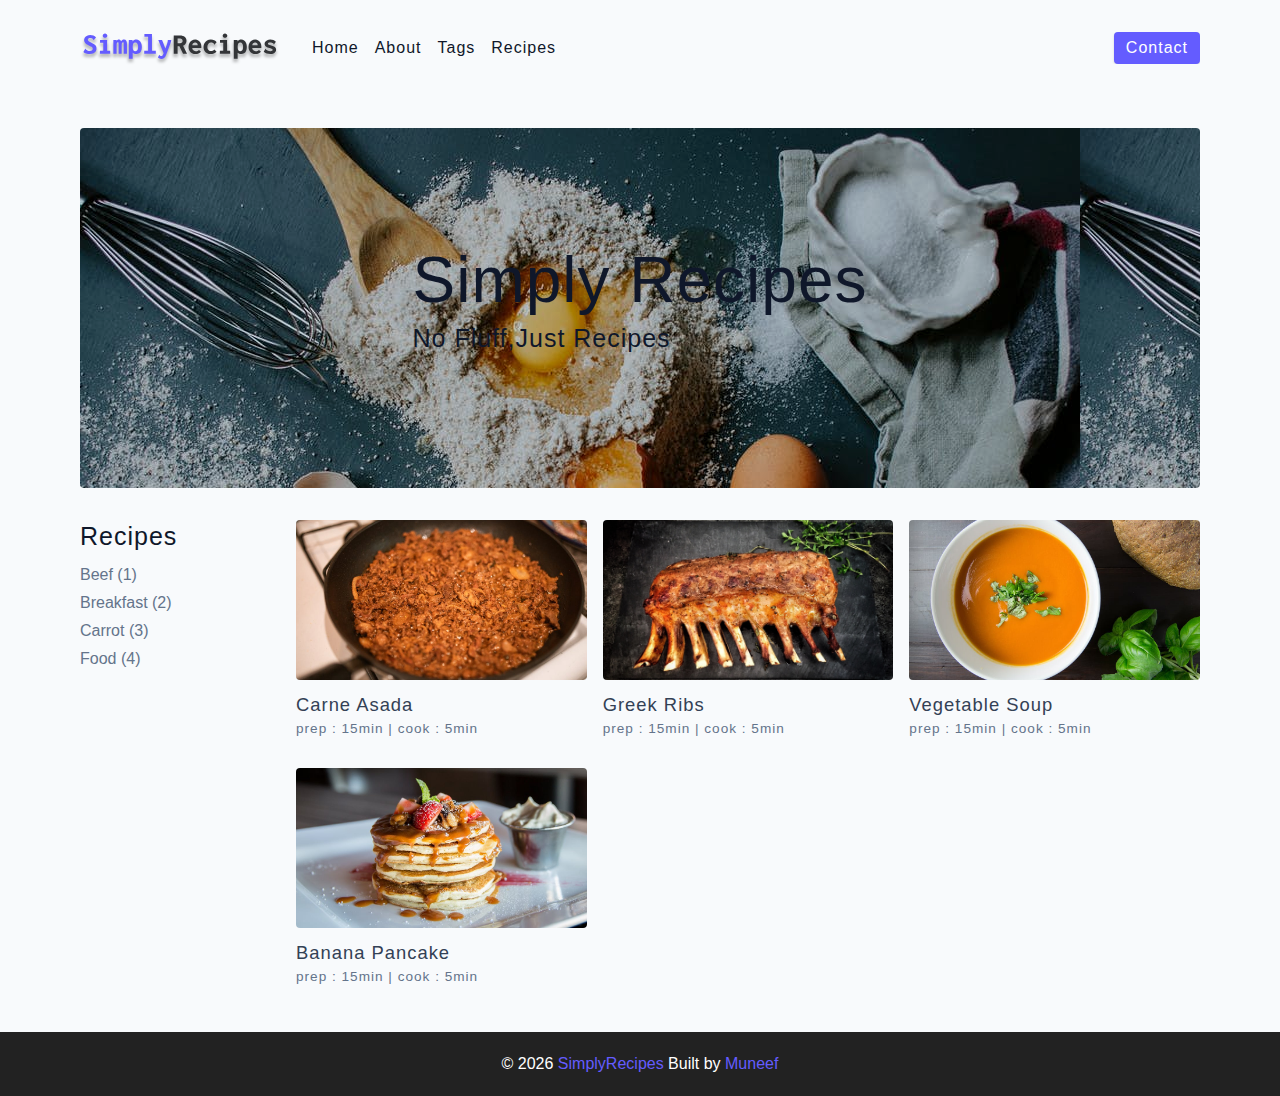
<file: index.html>
<!DOCTYPE html>
<html lang="en">
  <head>
    <meta charset="UTF-8" />
    <meta http-equiv="X-UA-Compatible" content="IE=edge" />
    <meta name="viewport" content="width=device-width, initial-scale=1.0" />
    <title>Simply Recipes || Starter</title>
    <!-- favicon -->
    <link rel="shortcut icon" href="./assets/favicon.ico" type="image/x-icon" />
    <!-- normalize -->
    <link rel="stylesheet" href="./css/normalize.css" />
    <!-- font-awesome -->
    <link
      rel="stylesheet"
      href="https://cdnjs.cloudflare.com/ajax/libs/font-awesome/5.14.0/css/all.min.css"
    />
    <!-- main css -->
    <link rel="stylesheet" href="./css/main.css" />
  </head>
  <body>
    <nav class="navbar">
      <div class="nav-center">
        <div class="nav-header">
          <a href="index.html" class="nav-logo">
            <img src="./assets/logo.svg" alt="simple recipes">
          </a>
          <button type="button" class="btn nav-btn">
            <i class="fas fa-align-justify"></i>
          </button>
        </div>
        <div class="nav-links">
          <a href="index.html" class="nav-link">home</a>
          <a href="about.html" class="nav-link">about</a>
          <a href="tags.html" class="nav-link">tags</a>
          <a href="recipes.html" class="nav-link">recipes</a>
          <div class="nav-link contact-link">
            <a href="contact.html" class="btn">contact</a>
          </div>
        </div>
      </div>
    </nav>
    <main class="page">
      <header class="hero">
        <div class="hero-container">
          <div class="hero-text">
            <h1>Simply recipes</h1>
            <h4>no fluff,just recipes</h4>
          </div>
        </div>
      </header>
      <section class="recipes-container">
        <div class="tags-container">
          <h4>Recipes</h4>
          <div class="tags-list">
            <a href="tag-template.html">Beef (1)</a>
            <a href="tag-template.html">Breakfast (2)</a>
            <a href="tag-template.html">Carrot (3)</a>
            <a href="tag-template.html">Food (4)</a>
          </div>
        </div>
        <div class="recipes-list">
          <a href="single-recipe.html" class="recipe">
            <img src="./assets/recipes/recipe-1.jpeg" alt="food" class="img recipe-img">
            <h5>carne asada</h5>
            <p>prep : 15min | cook : 5min</p>
          </a>
          <a href="single-recipe.html" class="recipe">
            <img src="./assets/recipes/recipe-2.jpeg" alt="food" class="img recipe-img">
            <h5>greek ribs</h5>
            <p>prep : 15min | cook : 5min</p>
          </a>
          <a href="single-recipe.html" class="recipe">
            <img src="./assets/recipes/recipe-3.jpeg" alt="food" class="img recipe-img">
            <h5>vegetable soup</h5>
            <p>prep : 15min | cook : 5min</p>
          </a>
          <a href="single-recipe.html" class="recipe">
            <img src="./assets/recipes/recipe-4.jpeg" alt="food" class="img recipe-img">
            <h5>banana pancake</h5>
            <p>prep : 15min | cook : 5min</p>
          </a>
        </div>
      </section>
    </main>
    <footer class="page-footer">
      <p>&copy;
        <span id="date"></span>
        <span class="fooer-logo"><a href="index.html">SimplyRecipes</a></span>
        Built by <a href="https://www.linkedin.com/mwlite/in/mohammed-muneef-404186241">Muneef</a>
      </p>
    </footer>
   <script src="./js/app.js"></script> 
  </body>
</html>
</file>
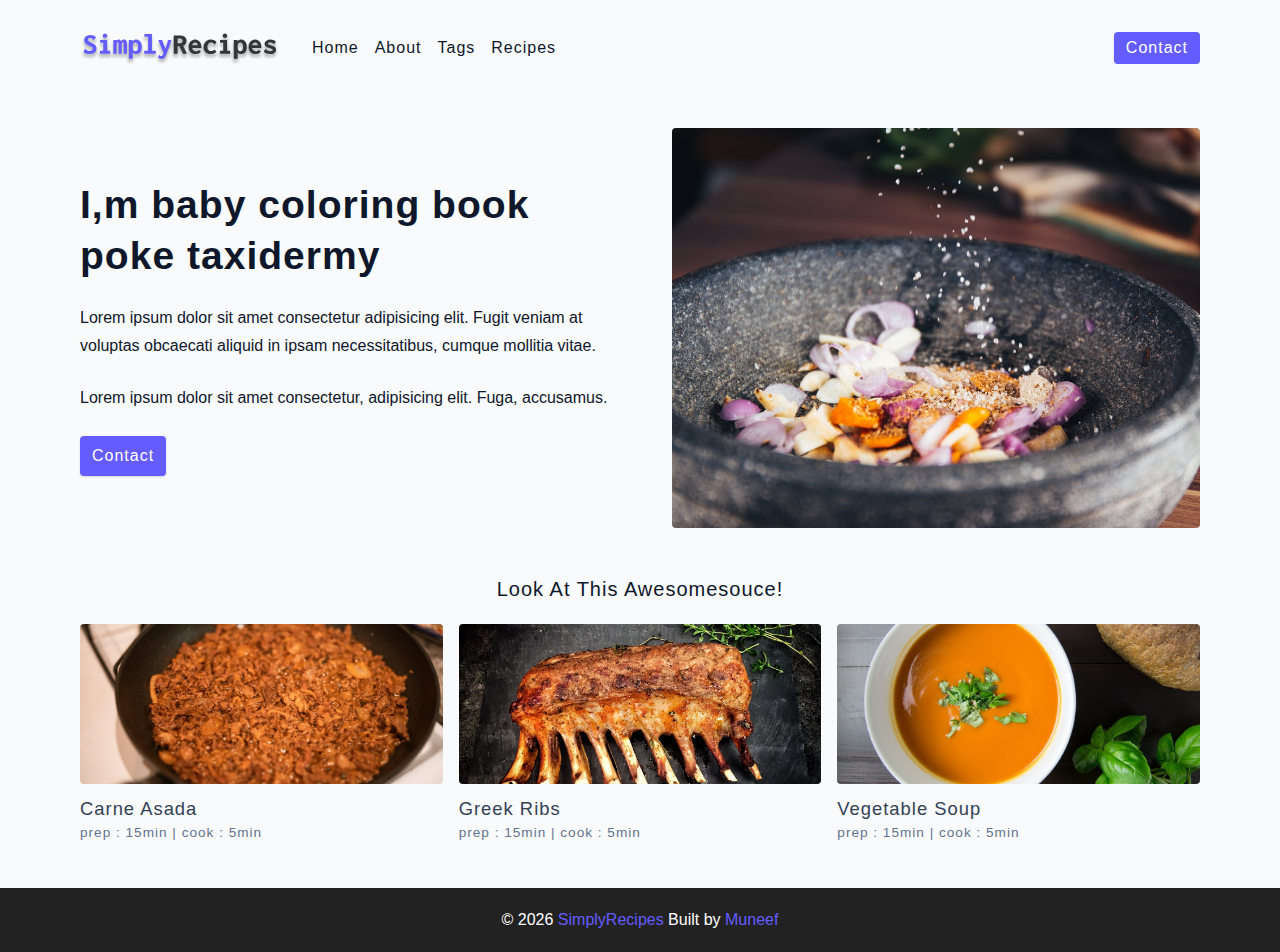
<file: about.html>
<!DOCTYPE html>
<html lang="en">
  <head>
    <meta charset="UTF-8" />
    <meta http-equiv="X-UA-Compatible" content="IE=edge" />
    <meta name="viewport" content="width=device-width, initial-scale=1.0" />
    <title>About</title>
    <!-- favicon -->
    <link rel="shortcut icon" href="./assets/favicon.ico" type="image/x-icon" />
    <!-- normalize -->
    <link rel="stylesheet" href="./css/normalize.css" />
    <!-- font-awesome -->
    <link
      rel="stylesheet"
      href="https://cdnjs.cloudflare.com/ajax/libs/font-awesome/5.14.0/css/all.min.css"
    />
    <!-- main css -->
    <link rel="stylesheet" href="./css/main.css" />
  </head>
  <body>
    <nav class="navbar">
      <div class="nav-center">
        <div class="nav-header">
          <a href="index.html" class="nav-logo">
            <img src="./assets/logo.svg" alt="simple recipes">
          </a>
          <button type="button" class="btn nav-btn">
            <i class="fas fa-align-justify"></i>
          </button>
        </div>
        <div class="nav-links">
          <a href="index.html" class="nav-link">home</a>
          <a href="about.html" class="nav-link">about</a>
          <a href="tags.html" class="nav-link">tags</a>
          <a href="recipes.html" class="nav-link">recipes</a>
          <div class="nav-link contact-link">
            <a href="contact.html" class="btn">contact</a>
          </div>
        </div>
      </div>
    </nav>
    <main class="page">
      <section class="about-page">
        <article><h2>I,m baby coloring book poke taxidermy</h2>
        <p>Lorem ipsum dolor sit amet consectetur adipisicing elit. Fugit veniam at voluptas obcaecati aliquid in ipsam necessitatibus, cumque mollitia vitae.</p>
        <p>Lorem ipsum dolor sit amet consectetur, adipisicing elit. Fuga, accusamus.</p>
        <a href="contact.html" class="btn">contact</a>
        </article>
        <img src="./assets/about.jpeg" alt="pouring salt" class="img about-img">
      </section>
      <section class="featured-recipes">
        <h5 class="featured-title">Look at this awesomesouce!</h5>
        <div class="recipes-list">
          <a href="single-recipe.html" class="recipe">
            <img src="./assets/recipes/recipe-1.jpeg" alt="food" class="img recipe-img">
            <h5>carne asada</h5>
            <p>prep : 15min | cook : 5min</p>
          </a>
          <a href="single-recipe.html" class="recipe">
            <img src="./assets/recipes/recipe-2.jpeg" alt="food" class="img recipe-img">
            <h5>greek ribs</h5>
            <p>prep : 15min | cook : 5min</p>
          </a>
          <a href="single-recipe.html" class="recipe">
            <img src="./assets/recipes/recipe-3.jpeg" alt="food" class="img recipe-img">
            <h5>vegetable soup</h5>
            <p>prep : 15min | cook : 5min</p>
          </a>
          
        </div>
      </section>
    </main>
    <footer class="page-footer">
      <p>&copy;
        <span id="date"></span>
        <span class="fooer-logo"><a href="index.html">SimplyRecipes</a></span>
        Built by <a href="https://www.linkedin.com/mwlite/in/mohammed-muneef-404186241">Muneef</a>
      </p>
    </footer>
   <script src="./js/app.js"></script> 
  </body>
</html>
</file>
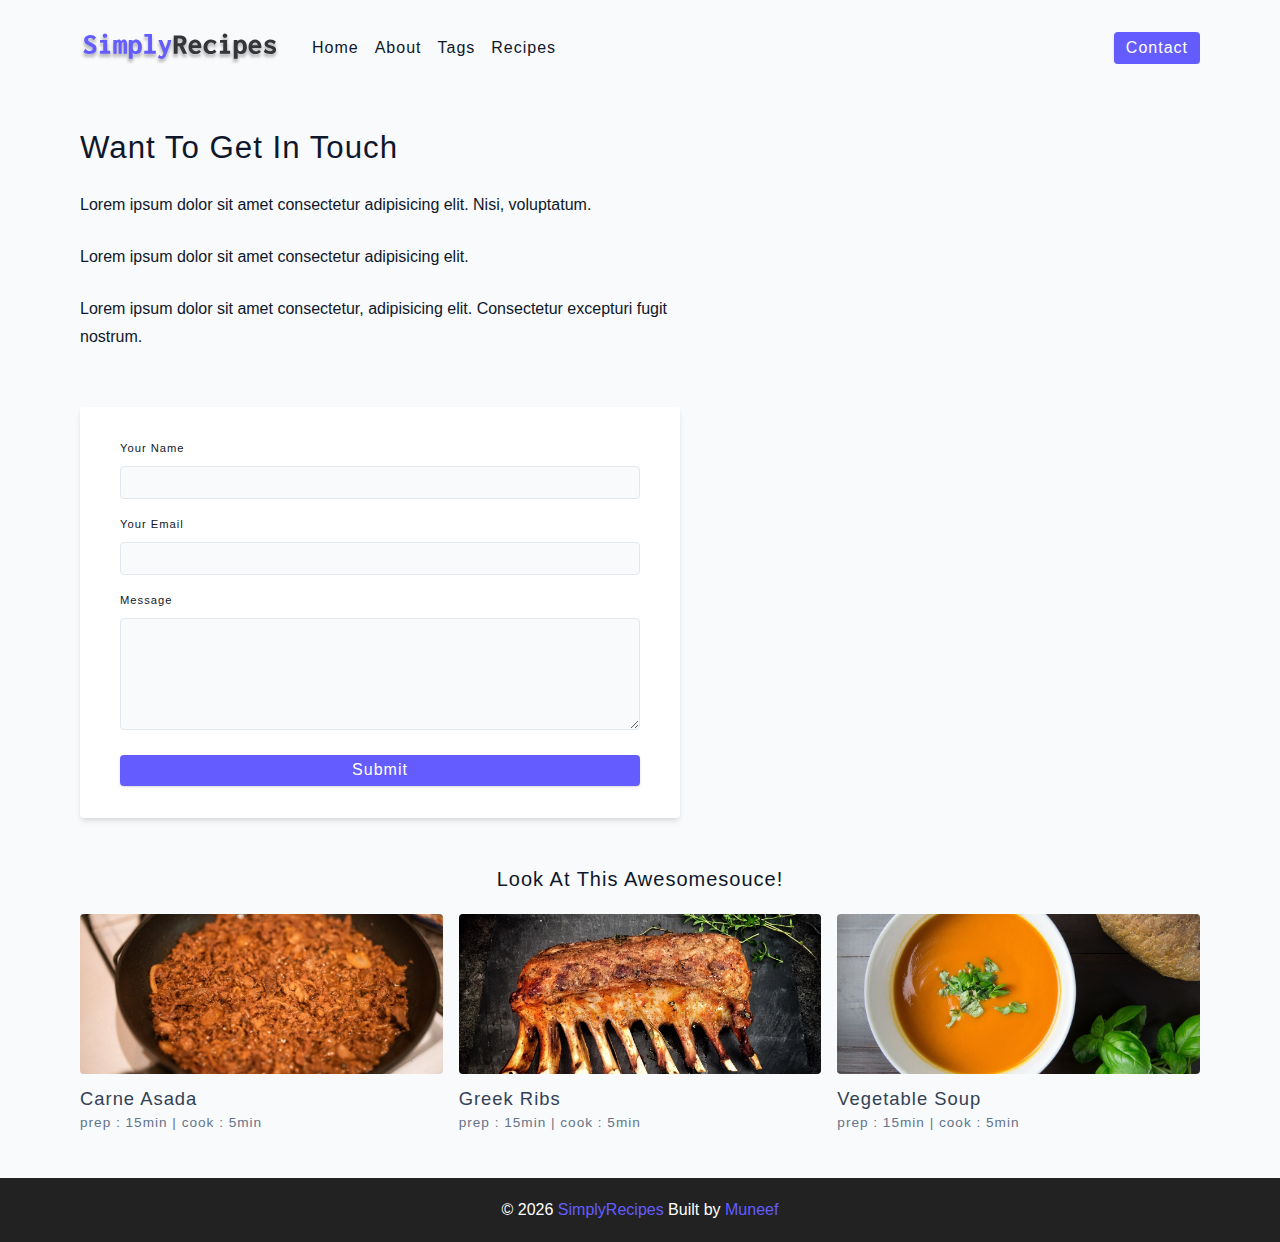
<file: contact.html>
<!DOCTYPE html>
<html lang="en">
  <head>
    <meta charset="UTF-8" />
    <meta http-equiv="X-UA-Compatible" content="IE=edge" />
    <meta name="viewport" content="width=device-width, initial-scale=1.0" />
    <title>Contact</title>
    <!-- favicon -->
    <link rel="shortcut icon" href="./assets/favicon.ico" type="image/x-icon" />
    <!-- normalize -->
    <link rel="stylesheet" href="./css/normalize.css" />
    <!-- font-awesome -->
    <link
      rel="stylesheet"
      href="https://cdnjs.cloudflare.com/ajax/libs/font-awesome/5.14.0/css/all.min.css"
    />
    <!-- main css -->
    <link rel="stylesheet" href="./css/main.css" />
  </head>
  <body>
    <nav class="navbar">
      <div class="nav-center">
        <div class="nav-header">
          <a href="index.html" class="nav-logo">
            <img src="./assets/logo.svg" alt="simple recipes">
          </a>
          <button type="button" class="btn nav-btn">
            <i class="fas fa-align-justify"></i>
          </button>
        </div>
        <div class="nav-links">
          <a href="index.html" class="nav-link">home</a>
          <a href="about.html" class="nav-link">about</a>
          <a href="tags.html" class="nav-link">tags</a>
          <a href="recipes.html" class="nav-link">recipes</a>
          <div class="nav-link contact-link">
            <a href="contact.html" class="btn">contact</a>
          </div>
        </div>
      </div>
    </nav>
    <main class="page">
      <section class="contact-container">
        <article class="contact-info">
          <h3>Want to get in touch</h3>
          <p>Lorem ipsum dolor sit amet consectetur adipisicing elit. Nisi, voluptatum.</p>
          <p>Lorem ipsum dolor sit amet consectetur adipisicing elit.</p>
          <p>Lorem ipsum dolor sit amet consectetur, adipisicing elit. Consectetur excepturi fugit nostrum.</p>
        </article>
        <article>
          <form class="form contact-form">
            <div class="form-row">
              <label for="name" class="form-label">your name</label>
              <input type="text" name="name" id="name" class="form-input">
            </div>
            <div class="form-row">
              <label for="email" class="form-label">your email</label>
              <input type="email" name="email" id="email" class="form-input">
            </div>
            <div class="form-row">
              <label for="message" class="form-label">Message</label>
              <textarea name="message" id="message" class="form-textarea"></textarea>

      
            </div>
            <button type="submit" class="btn btn-block">submit</button>
          </form>
        </article>
      </section>
      <section class="featured-recipes">
        <h5 class="featured-title">Look at this awesomesouce!</h5>
        <div class="recipes-list">
          <a href="single-recipe.html" class="recipe">
            <img src="./assets/recipes/recipe-1.jpeg" alt="food" class="img recipe-img">
            <h5>carne asada</h5>
            <p>prep : 15min | cook : 5min</p>
          </a>
          <a href="single-recipe.html" class="recipe">
            <img src="./assets/recipes/recipe-2.jpeg" alt="food" class="img recipe-img">
            <h5>greek ribs</h5>
            <p>prep : 15min | cook : 5min</p>
          </a>
          <a href="single-recipe.html" class="recipe">
            <img src="./assets/recipes/recipe-3.jpeg" alt="food" class="img recipe-img">
            <h5>vegetable soup</h5>
            <p>prep : 15min | cook : 5min</p>
          </a>
          
        </div>
      </section>
    </main>
    <footer class="page-footer">
      <p>&copy;
        <span id="date"></span>
        <span class="fooer-logo"><a href="index.html">SimplyRecipes</a></span>
        Built by <a href="https://www.linkedin.com/mwlite/in/mohammed-muneef-404186241">Muneef</a>
      </p>
    </footer>
   <script src="./js/app.js"></script> 
  </body>
</html>
</file>
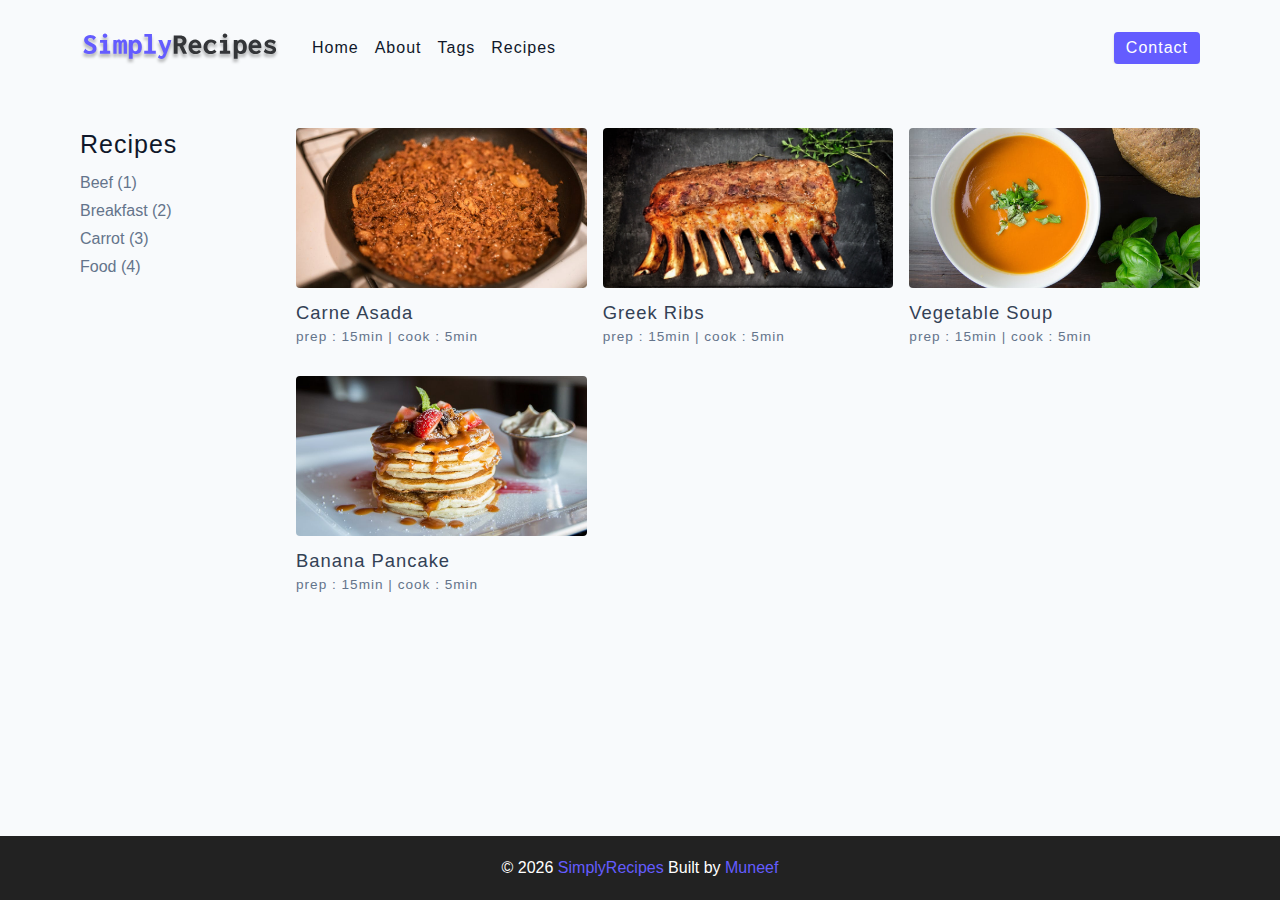
<file: recipes.html>
<!DOCTYPE html>
<html lang="en">
  <head>
    <meta charset="UTF-8" />
    <meta http-equiv="X-UA-Compatible" content="IE=edge" />
    <meta name="viewport" content="width=device-width, initial-scale=1.0" />
    <title>Recipes</title>
    <!-- favicon -->
    <link rel="shortcut icon" href="./assets/favicon.ico" type="image/x-icon" />
    <!-- normalize -->
    <link rel="stylesheet" href="./css/normalize.css" />
    <!-- font-awesome -->
    <link
      rel="stylesheet"
      href="https://cdnjs.cloudflare.com/ajax/libs/font-awesome/5.14.0/css/all.min.css"
    />
    <!-- main css -->
    <link rel="stylesheet" href="./css/main.css" />
  </head>
  <body>
    <nav class="navbar">
      <div class="nav-center">
        <div class="nav-header">
          <a href="index.html" class="nav-logo">
            <img src="./assets/logo.svg" alt="simple recipes">
          </a>
          <button type="button" class="btn nav-btn">
            <i class="fas fa-align-justify"></i>
          </button>
        </div>
        <div class="nav-links">
          <a href="index.html" class="nav-link">home</a>
          <a href="about.html" class="nav-link">about</a>
          <a href="tags.html" class="nav-link">tags</a>
          <a href="recipes.html" class="nav-link">recipes</a>
          <div class="nav-link contact-link">
            <a href="contact.html" class="btn">contact</a>
          </div>
        </div>
      </div>
    </nav>
    <main class="page">
      <section class="recipes-container">
        <div class="tags-container">
          <h4>Recipes</h4>
          <div class="tags-list">
            <a href="tag-template.html">Beef (1)</a>
            <a href="tag-template.html">Breakfast (2)</a>
            <a href="tag-template.html">Carrot (3)</a>
            <a href="tag-template.html">Food (4)</a>
          </div>
        </div>
        <div class="recipes-list">
          <a href="single-recipe.html" class="recipe">
            <img src="./assets/recipes/recipe-1.jpeg" alt="food" class="img recipe-img">
            <h5>carne asada</h5>
            <p>prep : 15min | cook : 5min</p>
          </a>
          <a href="single-recipe.html" class="recipe">
            <img src="./assets/recipes/recipe-2.jpeg" alt="food" class="img recipe-img">
            <h5>greek ribs</h5>
            <p>prep : 15min | cook : 5min</p>
          </a>
          <a href="single-recipe.html" class="recipe">
            <img src="./assets/recipes/recipe-3.jpeg" alt="food" class="img recipe-img">
            <h5>vegetable soup</h5>
            <p>prep : 15min | cook : 5min</p>
          </a>
          <a href="single-recipe.html" class="recipe">
            <img src="./assets/recipes/recipe-4.jpeg" alt="food" class="img recipe-img">
            <h5>banana pancake</h5>
            <p>prep : 15min | cook : 5min</p>
          </a>
        </div>
      </section>
    </main>
    <footer class="page-footer">
      <p>&copy;
        <span id="date"></span>
        <span class="fooer-logo"><a href="index.html">SimplyRecipes</a></span>
        Built by <a href="https://www.linkedin.com/mwlite/in/mohammed-muneef-404186241">Muneef</a>
      </p>
    </footer>
   <script src="./js/app.js"></script> 
  </body>
</html>
</file>
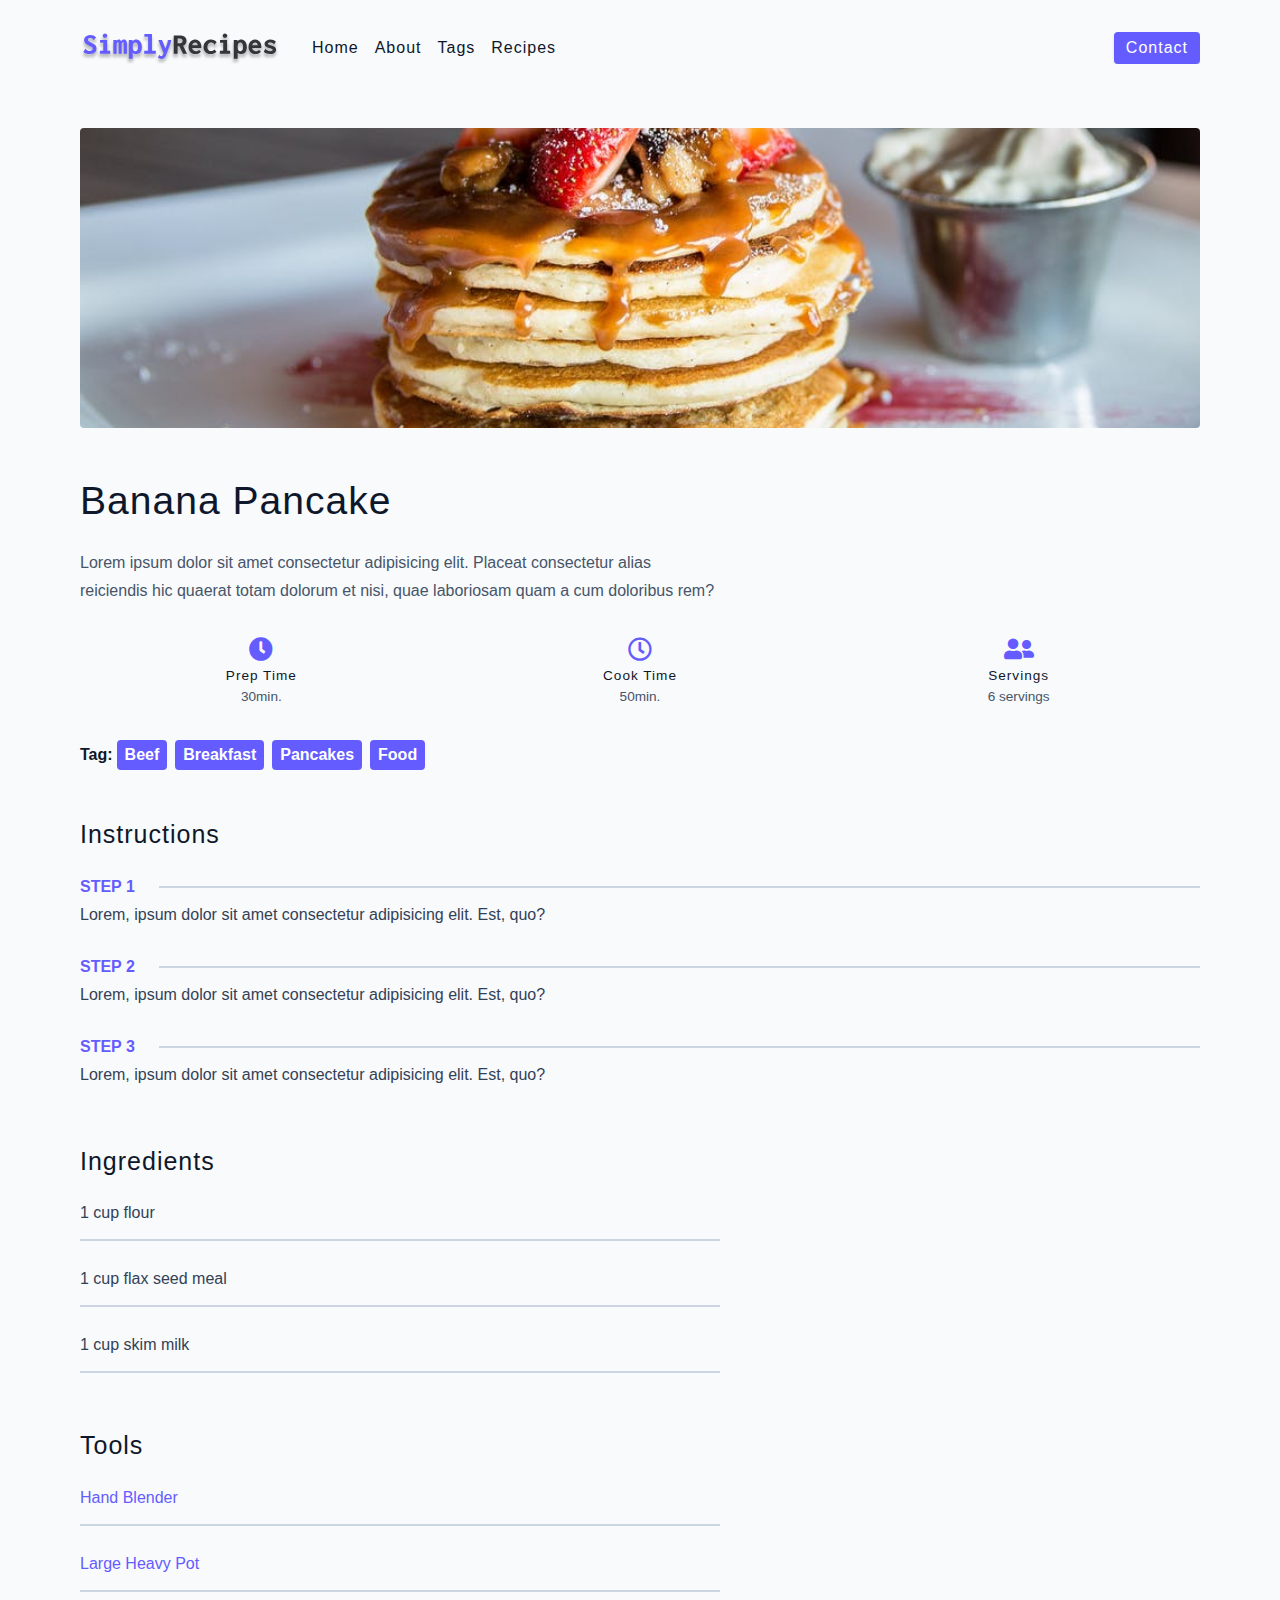
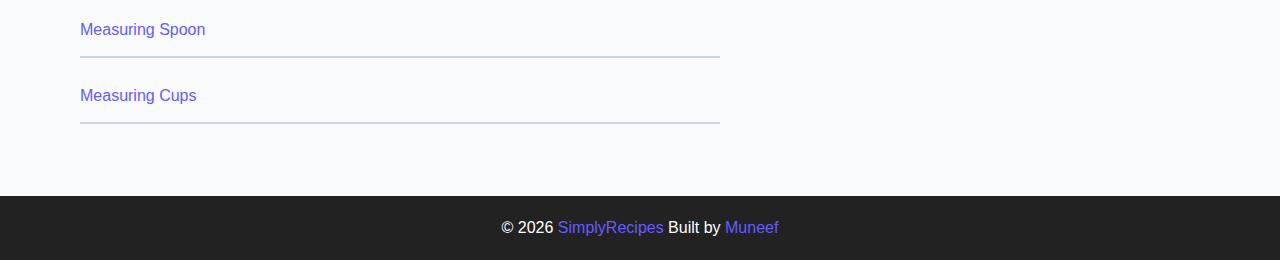
<file: single-recipe.html>
<!DOCTYPE html>
<html lang="en">
  <head>
    <meta charset="UTF-8" />
    <meta http-equiv="X-UA-Compatible" content="IE=edge" />
    <meta name="viewport" content="width=device-width, initial-scale=1.0" />
    <title>Single Recipe</title>
    <!-- favicon -->
    <link rel="shortcut icon" href="./assets/favicon.ico" type="image/x-icon" />
    <!-- normalize -->
    <link rel="stylesheet" href="./css/normalize.css" />
    <!-- font-awesome -->
    <link
      rel="stylesheet"
      href="https://cdnjs.cloudflare.com/ajax/libs/font-awesome/5.14.0/css/all.min.css"
    />
    <!-- main css -->
    <link rel="stylesheet" href="./css/main.css" />
  </head>
  <body>
    <nav class="navbar">
      <div class="nav-center">
        <div class="nav-header">
          <a href="index.html" class="nav-logo">
            <img src="./assets/logo.svg" alt="simple recipes">
          </a>
          <button type="button" class="btn nav-btn">
            <i class="fas fa-align-justify"></i>
          </button>
        </div>
        <div class="nav-links">
          <a href="index.html" class="nav-link">home</a>
          <a href="about.html" class="nav-link">about</a>
          <a href="tags.html" class="nav-link">tags</a>
          <a href="recipes.html" class="nav-link">recipes</a>
          <div class="nav-link contact-link">
            <a href="contact.html" class="btn">contact</a>
          </div>
        </div>
      </div>
    </nav>
    <main class="page">
      <div class="recipe-page">
        <section class="recipe-hero">
          <img src="./assets/recipes/recipe-4.jpeg" class="img recipe-hero-img" alt="pancakes">
          <article>
            <h2>Banana pancake</h2>
            <p>Lorem ipsum dolor sit amet consectetur adipisicing elit. Placeat consectetur alias reiciendis hic quaerat totam dolorum et nisi, quae laboriosam quam a cum doloribus rem?</p>
            <div class="recipe-icons">
              <article>
                <i class="fas fa-clock"></i>
                <h5>prep time</h5>
                <p>30min.</p>
              </article>
              <article>
                <i class="far fa-clock"></i>
                <h5>cook time</h5>
                <p>50min.</p>
              </article>
              <article>
                <i class="fas fa-user-friends"></i>
                <h5>servings</h5>
                <p>6 servings</p>
              </article>
            </div>
            <div class="recipe-tags">
              Tag:<a href="tag-template.html">beef</a>
              <a href="tag-template.html">breakfast</a>
              <a href="tag-template.html">pancakes</a>
              <a href="tag-template.html">food</a>
            </div>
          </article>
        </section>

        <section class="recipe-content">
          <article>
            <h4>instructions</h4>
            <div class="single-instruction">
              <header>
                <p>step 1</p>
                <div></div>
              </header>
              <p>Lorem, ipsum dolor sit amet consectetur adipisicing elit. Est, quo?</p>
            </div>
            <div class="single-instruction">
              <header>
                <p>step 2</p>
                <div></div>
              </header>
              <p>Lorem, ipsum dolor sit amet consectetur adipisicing elit. Est, quo?</p>
            </div>
            <div class="single-instruction">
              <header>
                <p>step 3</p>
                <div></div>
              </header>
              <p>Lorem, ipsum dolor sit amet consectetur adipisicing elit. Est, quo?</p>
            </div>
          </article>
          <article class="second-column">
            <div>
              <h4>ingredients</h4>
              <p class="single-ingredient">
                1 cup flour
              </p>
              <p class="single-ingredient">
                1 cup flax seed meal
              </p>
              <p class="single-ingredient">
                1 cup skim milk
              </p>
            </div>
            <div>
              <h4>tools</h4>
              <p class="single-tool">Hand blender</p>
              <p class="single-tool">Large heavy pot</p>
              <p class="single-tool">Measuring spoon</p>
              <p class="single-tool">Measuring cups</p>
            </div>
          </article>
        </section>
      </div>
    </main>
    <footer class="page-footer">
      <p>&copy;
        <span id="date"></span>
        <span class="fooer-logo"><a href="index.html">SimplyRecipes</a></span>
        Built by <a href="https://www.linkedin.com/mwlite/in/mohammed-muneef-404186241">Muneef</a>
      </p>
    </footer>
   <script src="./js/app.js"></script> 
  </body>
</html>
</file>
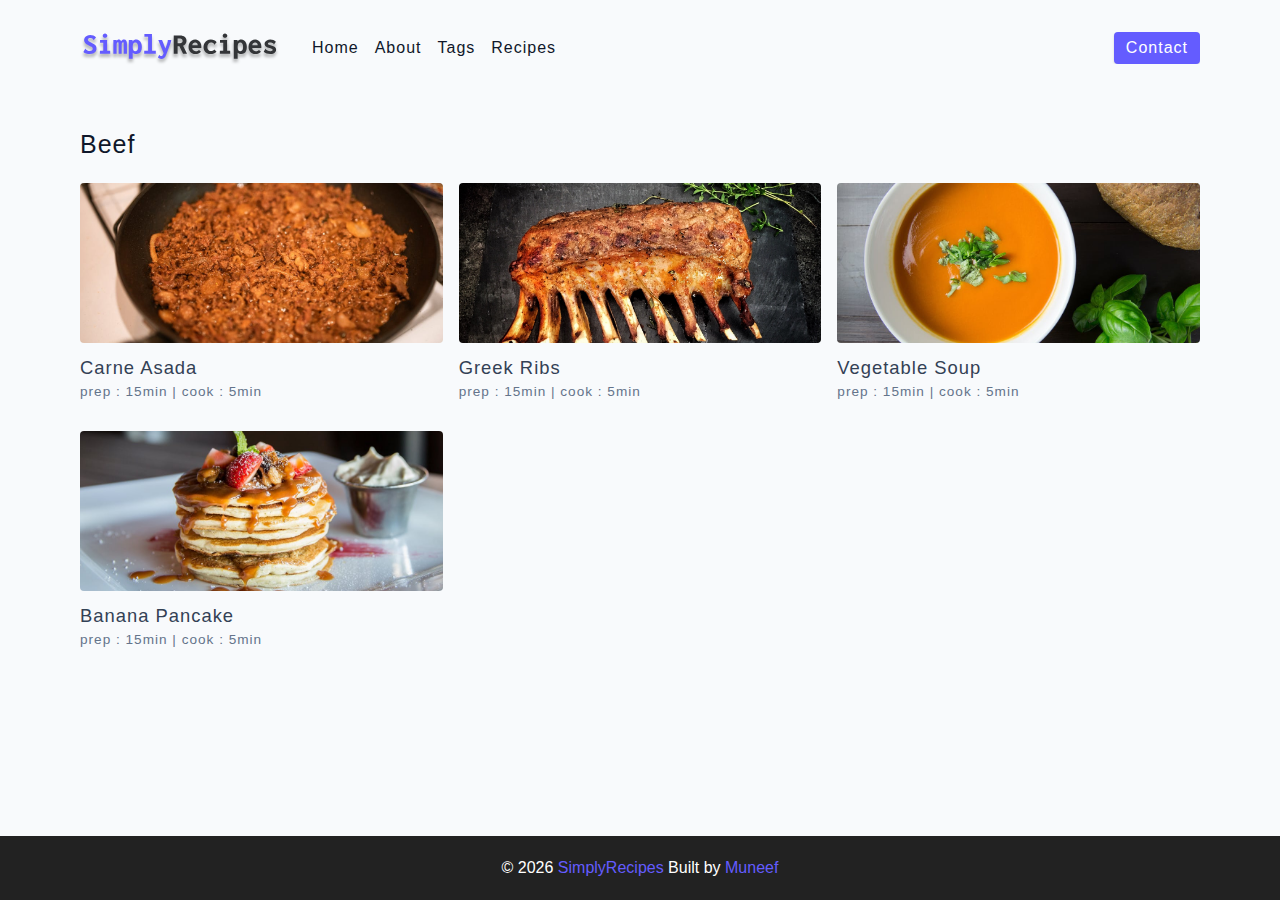
<file: tag-template.html>
<!DOCTYPE html>
<html lang="en">
  <head>
    <meta charset="UTF-8" />
    <meta http-equiv="X-UA-Compatible" content="IE=edge" />
    <meta name="viewport" content="width=device-width, initial-scale=1.0" />
    <title>tag-template</title>
    <!-- favicon -->
    <link rel="shortcut icon" href="./assets/favicon.ico" type="image/x-icon" />
    <!-- normalize -->
    <link rel="stylesheet" href="./css/normalize.css" />
    <!-- font-awesome -->
    <link
      rel="stylesheet"
      href="https://cdnjs.cloudflare.com/ajax/libs/font-awesome/5.14.0/css/all.min.css"
    />
    <!-- main css -->
    <link rel="stylesheet" href="./css/main.css" />
  </head>
  <body>
    <nav class="navbar">
      <div class="nav-center">
        <div class="nav-header">
          <a href="index.html" class="nav-logo">
            <img src="./assets/logo.svg" alt="simple recipes">
          </a>
          <button type="button" class="btn nav-btn">
            <i class="fas fa-align-justify"></i>
          </button>
        </div>
        <div class="nav-links">
          <a href="index.html" class="nav-link">home</a>
          <a href="about.html" class="nav-link">about</a>
          <a href="tags.html" class="nav-link">tags</a>
          <a href="recipes.html" class="nav-link">recipes</a>
          <div class="nav-link contact-link">
            <a href="contact.html" class="btn">contact</a>
          </div>
        </div>
      </div>
    </nav>
    <main class="page">
      <div>
        <h4>Beef</h4>
        <div class="recipes-list">
          <a href="single-recipe.html" class="recipe">
            <img src="./assets/recipes/recipe-1.jpeg" alt="food" class="img recipe-img">
            <h5>carne asada</h5>
            <p>prep : 15min | cook : 5min</p>
          </a>
          <a href="single-recipe.html" class="recipe">
            <img src="./assets/recipes/recipe-2.jpeg" alt="food" class="img recipe-img">
            <h5>greek ribs</h5>
            <p>prep : 15min | cook : 5min</p>
          </a>
          <a href="single-recipe.html" class="recipe">
            <img src="./assets/recipes/recipe-3.jpeg" alt="food" class="img recipe-img">
            <h5>vegetable soup</h5>
            <p>prep : 15min | cook : 5min</p>
          </a>
          <a href="single-recipe.html" class="recipe">
            <img src="./assets/recipes/recipe-4.jpeg" alt="food" class="img recipe-img">
            <h5>banana pancake</h5>
            <p>prep : 15min | cook : 5min</p>
          </a>
        </div>
      </div>
    </main>
    <footer class="page-footer">
      <p>&copy;
        <span id="date"></span>
        <span class="fooer-logo"><a href="index.html">SimplyRecipes</a></span>
        Built by <a href="https://www.linkedin.com/mwlite/in/mohammed-muneef-404186241">Muneef</a>
      </p>
    </footer>
   <script src="./js/app.js"></script> 
  </body>
</html>
</file>
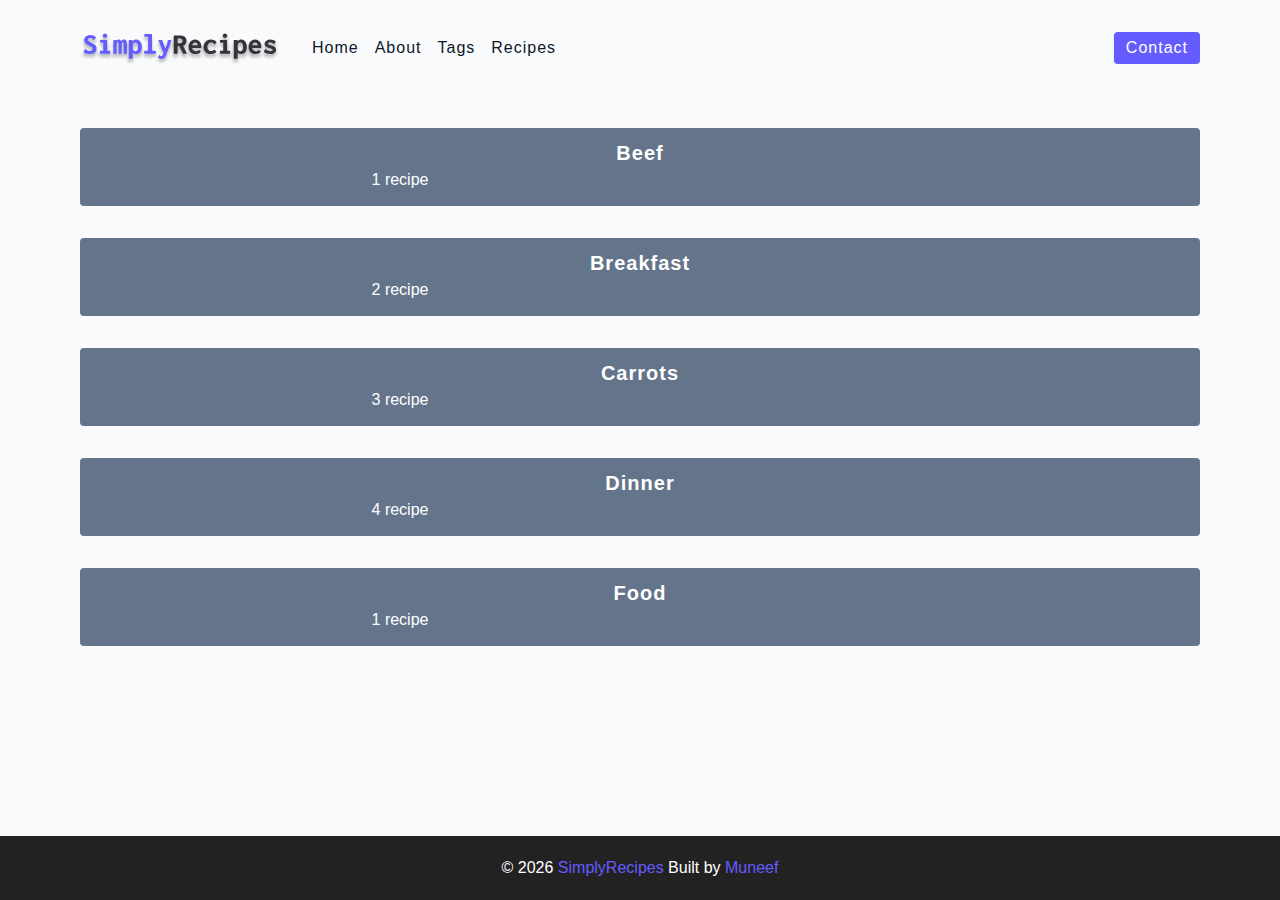
<file: tags.html>
<!DOCTYPE html>
<html lang="en">
  <head>
    <meta charset="UTF-8" />
    <meta http-equiv="X-UA-Compatible" content="IE=edge" />
    <meta name="viewport" content="width=device-width, initial-scale=1.0" />
    <title>tags</title>
    <!-- favicon -->
    <link rel="shortcut icon" href="./assets/favicon.ico" type="image/x-icon" />
    <!-- normalize -->
    <link rel="stylesheet" href="./css/normalize.css" />
    <!-- font-awesome -->
    <link
      rel="stylesheet"
      href="https://cdnjs.cloudflare.com/ajax/libs/font-awesome/5.14.0/css/all.min.css"
    />
    <!-- main css -->
    <link rel="stylesheet" href="./css/main.css" />
  </head>
  <body>
    <nav class="navbar">
      <div class="nav-center">
        <div class="nav-header">
          <a href="index.html" class="nav-logo">
            <img src="./assets/logo.svg" alt="simple recipes">
          </a>
          <button type="button" class="btn nav-btn">
            <i class="fas fa-align-justify"></i>
          </button>
        </div>
        <div class="nav-links">
          <a href="index.html" class="nav-link">home</a>
          <a href="about.html" class="nav-link">about</a>
          <a href="tags.html" class="nav-link">tags</a>
          <a href="recipes.html" class="nav-link">recipes</a>
          <div class="nav-link contact-link">
            <a href="contact.html" class="btn">contact</a>
          </div>
        </div>
      </div>
    </nav>
    <main class="page">
      <section class="tags-wrapper">
        <a href="tag-template.html" class="tag">
          <h5>beef</h5>
          <p>1 recipe</p>
        </a>
        <a href="tag-template.html" class="tag">
          <h5>breakfast</h5>
          <p>2 recipe</p>
        </a>
        <a href="tag-template.html" class="tag">
          <h5>carrots</h5>
          <p>3 recipe</p>
        </a>
        <a href="tag-template.html" class="tag">
          <h5>dinner</h5>
          <p>4 recipe</p>
        </a>
        <a href="tag-template.html" class="tag">
          <h5>food</h5>
          <p>1 recipe</p>
        </a>
      </section>
    </main>
    <footer class="page-footer">
      <p>&copy;
        <span id="date"></span>
        <span class="fooer-logo"><a href="index.html">SimplyRecipes</a></span>
        Built by <a href="https://www.linkedin.com/mwlite/in/mohammed-muneef-404186241">Muneef</a>
      </p>
    </footer>
   <script src="./js/app.js"></script> 
  </body>
</html>
</file>
<file: css/main.css>
*,
::after,
::before {
  box-sizing: border-box;
}
/* fonts */

@import url('https://fonts.googleapis.com/css2?family=Roboto:wght@400;500;600&family=Montserrat&display=swap');
html {
  font-size: 100%;
} /*16px*/

:root {
  /* colors */
  --primary-100: #e2e0ff;
  --primary-200: #c1beff;
  --primary-300: #a29dff;
  --primary-400: #837dff;
  --primary-500: #645cff;
  --primary-600: #504acc;
  --primary-700: #3c3799;
  --primary-800: #282566;
  --primary-900: #141233;

  /* grey */
  --grey-50: #f8fafc;
  --grey-100: #f1f5f9;
  --grey-200: #e2e8f0;
  --grey-300: #cbd5e1;
  --grey-400: #94a3b8;
  --grey-500: #64748b;
  --grey-600: #475569;
  --grey-700: #334155;
  --grey-800: #1e293b;
  --grey-900: #0f172a;
  /* rest of the colors */
  --black: #222;
  --white: #fff;
  --red-light: #f8d7da;
  --red-dark: #842029;
  --green-light: #d1e7dd;
  --green-dark: #0f5132;

  /* fonts  */
  --headingFont: 'Roboto', sans-serif;
  --bodyFont: 'Nunito', sans-serif;
  --smallText: 0.7em;
  /* rest of the vars */
  --backgroundColor: var(--grey-50);
  --textColor: var(--grey-900);
  --borderRadius: 0.25rem;
  --letterSpacing: 1px;
  --transition: 0.3s ease-in-out all;
  --max-width: 1120px;
  --fixed-width: 600px;

  /* box shadow*/
  --shadow-1: 0 1px 3px 0 rgba(0, 0, 0, 0.1), 0 1px 2px 0 rgba(0, 0, 0, 0.06);
  --shadow-2: 0 4px 6px -1px rgba(0, 0, 0, 0.1),
    0 2px 4px -1px rgba(0, 0, 0, 0.06);
  --shadow-3: 0 10px 15px -3px rgba(0, 0, 0, 0.1),
    0 4px 6px -2px rgba(0, 0, 0, 0.05);
  --shadow-4: 0 20px 25px -5px rgba(0, 0, 0, 0.1),
    0 10px 10px -5px rgba(0, 0, 0, 0.04);
}

body {
  background: var(--backgroundColor);
  font-family: var(--bodyFont);
  font-weight: 400;
  line-height: 1.75;
  color: var(--textColor);
}

p {
  margin-top: 0;
  margin-bottom: 1.5rem;
  max-width: 40em;
}

h1,
h2,
h3,
h4,
h5 {
  margin: 0;
  margin-bottom: 1.38rem;
  font-family: var(--headingFont);
  font-weight: 400;
  line-height: 1.3;
  text-transform: capitalize;
  letter-spacing: var(--letterSpacing);
}

h1 {
  margin-top: 0;
  font-size: 3.052rem;
}

h2 {
  font-size: 2.441rem;
}

h3 {
  font-size: 1.953rem;
}

h4 {
  font-size: 1.563rem;
}

h5 {
  font-size: 1.25rem;
}

small,
.text-small {
  font-size: var(--smallText);
}

a {
  text-decoration: none;
}
ul {
  list-style-type: none;
  padding: 0;
}

.img {
  width: 100%;
  display: block;
  object-fit: cover;
}
/* buttons */

.btn {
  cursor: pointer;
  color: var(--white);
  background: var(--primary-500);
  border: transparent;
  border-radius: var(--borderRadius);
  letter-spacing: var(--letterSpacing);
  padding: 0.375rem 0.75rem;
  box-shadow: var(--shadow-1);
  transition: var(--transtion);
  text-transform: capitalize;
  display: inline-block;
}
.btn:hover {
  background: var(--primary-700);
  box-shadow: var(--shadow-3);
}
.btn-hipster {
  color: var(--primary-500);
  background: var(--primary-200);
}
.btn-hipster:hover {
  color: var(--primary-200);
  background: var(--primary-700);
}
.btn-block {
  width: 100%;
}

/* alerts */
.alert {
  padding: 0.375rem 0.75rem;
  margin-bottom: 1rem;
  border-color: transparent;
  border-radius: var(--borderRadius);
}

.alert-danger {
  color: var(--red-dark);
  background: var(--red-light);
}
.alert-success {
  color: var(--green-dark);
  background: var(--green-light);
}
/* form */

.form {
  width: 90vw;
  max-width: var(--fixed-width);
  background: var(--white);
  border-radius: var(--borderRadius);
  box-shadow: var(--shadow-2);
  padding: 2rem 2.5rem;
  margin: 3rem auto;
}
.form-label {
  display: block;
  font-size: var(--smallText);
  margin-bottom: 0.5rem;
  text-transform: capitalize;
  letter-spacing: var(--letterSpacing);
}
.form-input,
.form-textarea {
  width: 100%;
  padding: 0.375rem 0.75rem;
  border-radius: var(--borderRadius);
  background: var(--backgroundColor);
  border: 1px solid var(--grey-200);
}

.form-row {
  margin-bottom: 1rem;
}

.form-textarea {
  height: 7rem;
}
::placeholder {
  font-family: inherit;
  color: var(--grey-400);
}
.form-alert {
  color: var(--red-dark);
  letter-spacing: var(--letterSpacing);
  text-transform: capitalize;
}
/* alert */

@keyframes spinner {
  to {
    transform: rotate(360deg);
  }
}

.loading {
  width: 6rem;
  height: 6rem;
  border: 5px solid var(--grey-400);
  border-radius: 50%;
  border-top-color: var(--primary-500);
  animation: spinner 0.6s linear infinite;
}
.loading {
  margin: 0 auto;
}
/* title */

.title {
  text-align: center;
}

.title-underline {
  background: var(--primary-500);
  width: 7rem;
  height: 0.25rem;
  margin: 0 auto;
  margin-top: -1rem;
}

/*
=============== 
Navbar
===============
*/
.navbar{
  display:flex ;
  justify-content: center;
  align-items: center;

}
.nav-center{
  width: 90vw;
  max-width:var(--max-width) ;

}

.nav-header{
  height: 6rem;
  display: flex;
  justify-content: space-between;
  align-items: center;
}

.nav-logo{
  display: flex;
  align-items: center;
}

.nav-header img{
  width: 200px;

}
.nav-btn{
  padding: 0.15rem 0.75rem;

}
.nav-btn i{
  font-size: 1.25rem;
}
.nav-links{
  display: flex;
  text-align: column;
  height: 0;
  overflow: hidden;
  transition: var(--transition);
}
.show-links{
  height: 310px;
}
.nav-link{
  display: block;
  text-align: center;
  text-transform: capitalize;
  color:var(--grey-900) ;
  letter-spacing: var(--letterSpacing);
  padding: 1rem 0;
  border-top: 1px solid var(--grey-500);
  transition:var(--transition) ;

}

.nav-link:hover{
  color: var(--primary-500);

}
.contact-link a{
  padding: 0.15rem 0.75rem;
}

@media screen and (min-width:992px) {
  .nav-btn{
    display: none;

  }
  .navbar{
    height: 6rem;

  }
  .nav-center{
    display: flex;
    align-items: center;
  }

  .nav-header{
    height: auto;
    margin-right: 2rem;

  }
  .nav-links{
    height: auto;
    flex-direction: row;
    align-items: center;
    width: 100%;
  }

  .nav-link{
    padding: 0;
    border-top: none;
    margin-right: 1rem;
    font-size: 1rem;
  }
  .contact-link{
    margin-left:auto ;
    margin-right: 0;
  }
  
}
/* page */
.page{
  /* background: red; */
  width: 90vw;
  max-width: var(--max-width);
  margin: 0 auto;
  padding-top: 2rem;
  min-height: calc(100vh - (6rem + 4rem));
}


/* footer */
.page-footer{
  height: 4rem;
  background: var(--black);
  color: var(--white);
  display: flex;
  justify-content: center;
  align-items: center;
}

.page-footer p{
  margin-bottom: 0;
}
.footer-logo,.page-footer a{
  color: var(--primary-500);
}

/* hero */
.hero{
  /* changes need to be done here in case of error */
  height: 40vh;
  background-image: url(../assets/main.jpeg) ;
  margin-bottom: 2rem;
  border-radius: var(--borderRadius);
  position: relative;
}

.hero-container{
  position: absolute;
  width: 100%;
  height: 100%;
  top: 0;
  left: 0;
  background: rgba(0, 0, 0, 0.04);
  border-radius: var(--borderRadius);
  display: flex;
  justify-content: center;
  align-items: center;
}

hero-text{
  text-align: center;
  color: var(--white);
}

@media screen and (min-width:768px){

  .hero-text h1{
    font-size: 4rem;
    margin-bottom: 0;
  }
}

/* recipes */
.recipes-container{
  display: grid;
  gap: 2rem 1rem;
  /* border: 2px solid red; */

}

.tags-container{
  /* border: 2px solid blue; */
  order: 1;
  display: flex;
  flex-direction: column;
  padding-bottom: 3rem;


}

.recipes-list{
  display: grid;
  gap: 2rem 1rem;
  padding-bottom: 3rem;
  /* border: 2px solid green; */

}

.tags-container h4{
  margin-bottom: 0.5rem;
  font-weight: 500;

}

.tags-list{
  display: grid;
  grid-template-columns: 1fr 1fr 1fr;
}

.tags-list a{
  text-transform: capitalize;
  display: block;
  color: var(--grey-500);
  transition: var(--transition);

}

.tags-list a:hover{
  color: var(--primary-500);

}

.recipe{
  display: block;

}
.recipe-img{
  height: 15rem;
  border-radius: var(--borderRadius);
  margin-bottom: 1rem;

}

.recipe h5{
  margin-bottom: 0;
  line-height: 1;
  color: var(--grey-700);

}

.recipe p{
  margin-bottom: 0;
  line-height: 1;
  margin-top: 0.5rem;
  color: var(--grey-500);
  letter-spacing: var(--letterSpacing);
}

@media screen and (min-width: 576px) {
  .recipes-list{
    grid-template-columns: 1fr 1fr;
  }
  .recipe-img{
    height: 10rem;
  }
}

@media screen and (min-width: 992px) {
  .recipes-container{
    grid-template-columns: 200px 1fr;
  }
  .recipe p{
    font-size: 0.85rem;
  }
  .tags-container{
    order: 0;
  }

  .tags-list{
    grid-template-columns: 1fr;
  }
}
@media screen and (min-width: 1200px) {

  .recipe h5{
    font-size: 1.15rem;
  }
  .recipes-list{
    grid-template-columns: 1fr 1fr 1fr;
  }
}

/* error */
.error-page{
  text-align: center;
  padding-top: 5rem;
}

.error-page h1{
  font-size: 9rem;
}

/* about  */
.about-page h2{
  text-transform: none;
  font-weight: bold;
}

.about-page{
  display: grid;
  gap: 2rem 4rem;
  padding-bottom: 3rem;

}
.about-img{
  border-radius: var(--borderRadius);
  height:300px ;
}

@media screen and (min-width:992px) {
  .about-page{
    grid-template-columns: 1fr 1fr;
    grid-template-rows:400px ;
    align-items: center;

  }
  .about-img{
    height: 100%;

  }
  
}
.featured-title{
  text-align: center;
}

/* contact  */
.contact-form{
  width: 100%;
  margin: 0;

}

.contact-container{
  display: grid;
  gap: 2rem 3rem;
  padding-bottom: 3rem;

}

@media screen and(min-width:992px) {
  .contact-container{
    grid-template-columns: 1fr 450px;
    align-items: center;
  }
  
}

/* tags  */
.tags-wrapper{
  display: grid;
  gap: 2rem;
  padding-bottom: 3rem;

}

.tag{
  background-color: var(--grey-500);
  border-radius:var(--borderRadius) ;
  text-align: center;
  color: var(--white);
  transition: var(--transition);
  padding: 0.75rem 0;

}

.tag:hover{
  background: var(--primary-500);

}

.tag h5, .tag p{
  margin-bottom: 0;

}

.tag h5{
  font-weight: 600;

}

@media screen and(min-width:576px) {
  .tags-wrapper{
    grid-template-columns: 1fr 1fr;
  }
  
}

@media screen and(min-width:576px) {
  .tags-wrapper{
    grid-template-columns:repeat(3,1fr);
  }
  
}

/* recipe single 
 */
.recipe-hero{
  display: grid;
  gap: 3rem;

}

.recipe-hero-img{
  height: 300px;
  border-radius: var(--borderRadius);

}

.recipe-hero p{
  color: var(--grey-600);
}

.recipe-icons{
  display: grid;
  grid-template-columns: repeat(3,1fr);
  gap: 1rem;
  margin: 2rem 0;
  text-align: center;
}

.recipe-icons i{
  font-size: 1.5rem;
  color: var(--primary-500);
}

.recipe-icons h5, .recipe-icons p{
  margin-bottom: 0;
  font-size: 0.85rem;
  
}

.recipe-icons p{
  color: var(--grey-600);
}

.recipe-tags{
  display: flex;
  align-items: center;
  flex-wrap: wrap;
  font-family: 0.7rem;
  font-weight: 600;

}

.recipe-tags a{
  background: var(--primary-500);
  border-radius: var(--borderRadius);
  color: var(--white);
  padding: 0.05rem 0.5rem;
  margin: 0 0.25rem;
  text-transform: capitalize;
}

@media screen and(min-width:992px) {
  .recipe-hero{
    grid-template-columns:4fr 5fr ;
    align-items: center;
  }
  
}

.recipe-content{
  padding: 3rem 0;
  display: grid;
  gap: 2rem 5rem;

}
@media screen and(min-width:992px) {
  .recipe-content{
    grid-template-columns:2fr;
    
  }
  
}

.single-instruction header{
  display: grid;
  grid-template-columns: auto 1fr;
  gap: 1.5rem;
  align-items: center;
}
.single-instruction header p{
  text-transform: uppercase;
  font-weight: 600;
  margin-bottom: 0;
  color: var(--primary-500);
}

.single-instruction > p{
  color: var(--grey-700);

}
.single-instruction header div{
  height: 2px;
  background: var(--grey-300);
}

.second-column{
  display: grid;
  row-gap: 2rem;
}

.single-ingredient{
  border-bottom: 2px solid var(--grey-300);
  padding-bottom: 0.75rem;
  color: var(--grey-700);
}

.single-tool{
  border-bottom: 2px solid var(--grey-300);
  padding-bottom: 0.75rem;
  color: var(--primary-500);
  text-transform: capitalize;
}
</file>
